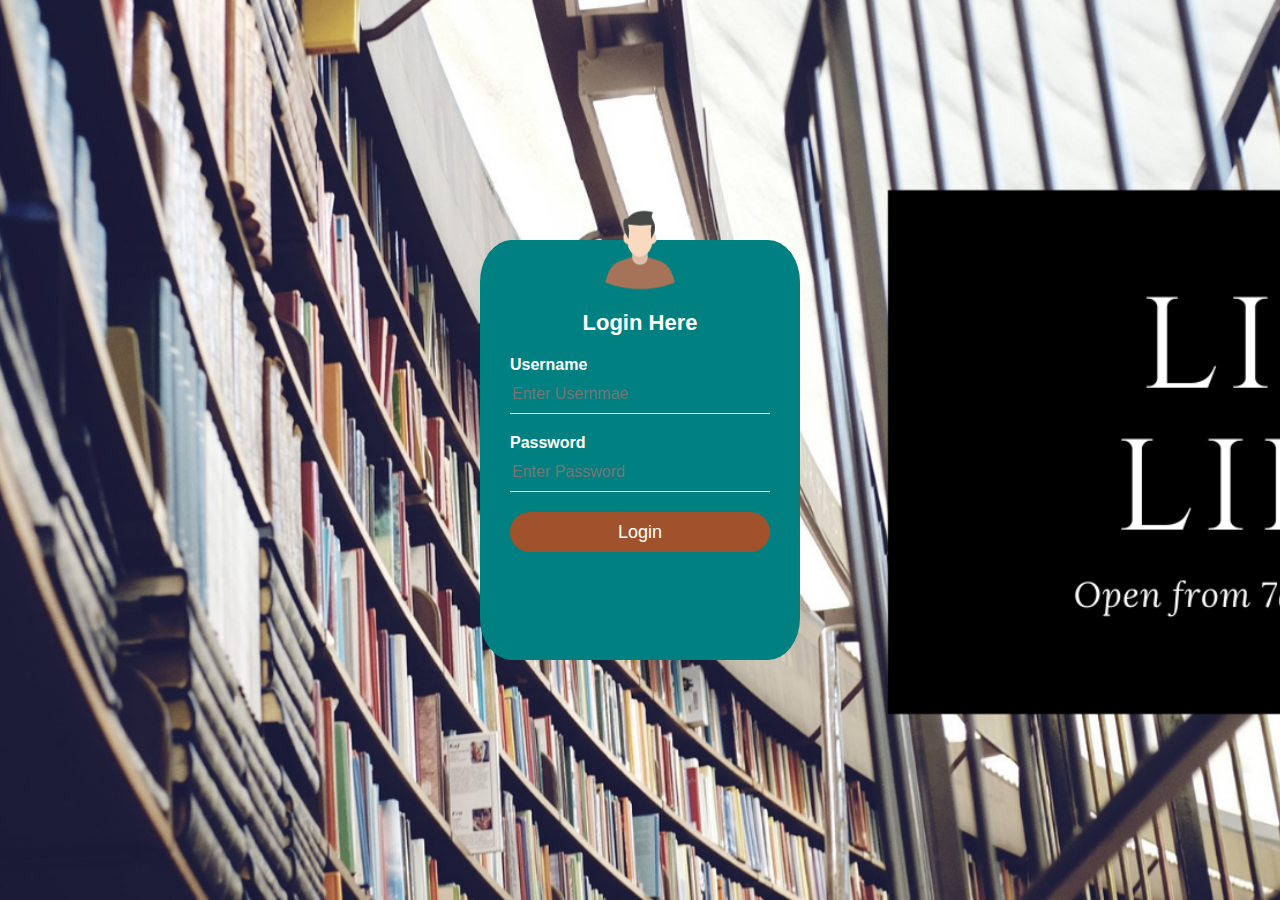
<file: Web - Frontend/src/main/resources/static/index.html>
<html>
    <head>
        <title>Home Page</title>
        <link rel="stylesheet" href="css/home.css" type="text/css">
    </head>
    <body>
        <div class="loginbox">
            <img src="images/avatar.png" class="avatar" alt="">
            <h1>Login Here</h1>
            <form action="home" method="post">
                <p>Username</p>
                <label for="username"></label>
                <input type="text" name="username" placeholder="Enter Usernmae">
                <p>Password</p>
                <label for="password"></label>
                <input type="text" name="password" placeholder="Enter Password">
                <input type="submit" value="Login">
                

            </form>
        </div>
    </body>
</html>
</file>
<file: Web - Frontend/src/main/resources/static/css/home.css>
body{
    margin:0;
    padding:0;
/*    background-color:palegreen;*/
    background-image: url('../images/library_background.png');

    background-size:cover;
    background-position:center;
    font-family:sans-serif;
}

.loginbox{
    width: 320px;
    height: 420px;
    background:teal;
    color: #fff;
    top: 50%;
    left:50%;
    position: absolute;
    transform: translate(-50%,-50%);
    box-sizing: border-box;
    padding: 70px 30px;
    border-radius: 10%;

}

.avatar{
    width: 100px;
    height: 120px;
    border-radius: 50%;
    position: absolute;
    top: -50px;
    left: calc(50% - 50px);
}

h1{
    margin:0;
    padding:0 0 20px;
    text-align: center;
    font-size: 22px;  
}

.loginbox p{
    margin:0;
    padding:0;
    font-weight: bold;  
}

.loginbox input{
    width: 100%;
    margin-bottom:20px;
    
}

.loginbox input[type="text"], input[type="password"]{
    border: none;
    border-bottom: 1px solid #fff;
    background: transparent;
    outline: none;
    height: 40px;
    color: #fff;
    font-size: 16px;
}

.loginbox input[type="submit"]{
    border: none;
    outline: none;
    height: 40px;
    background: sienna;
    color:#fff;
    font-size: 18px;
    border-radius: 20px;
}

.loginbox input[type="submit"]:hover{
   cursor: pointer;

}
</file>
